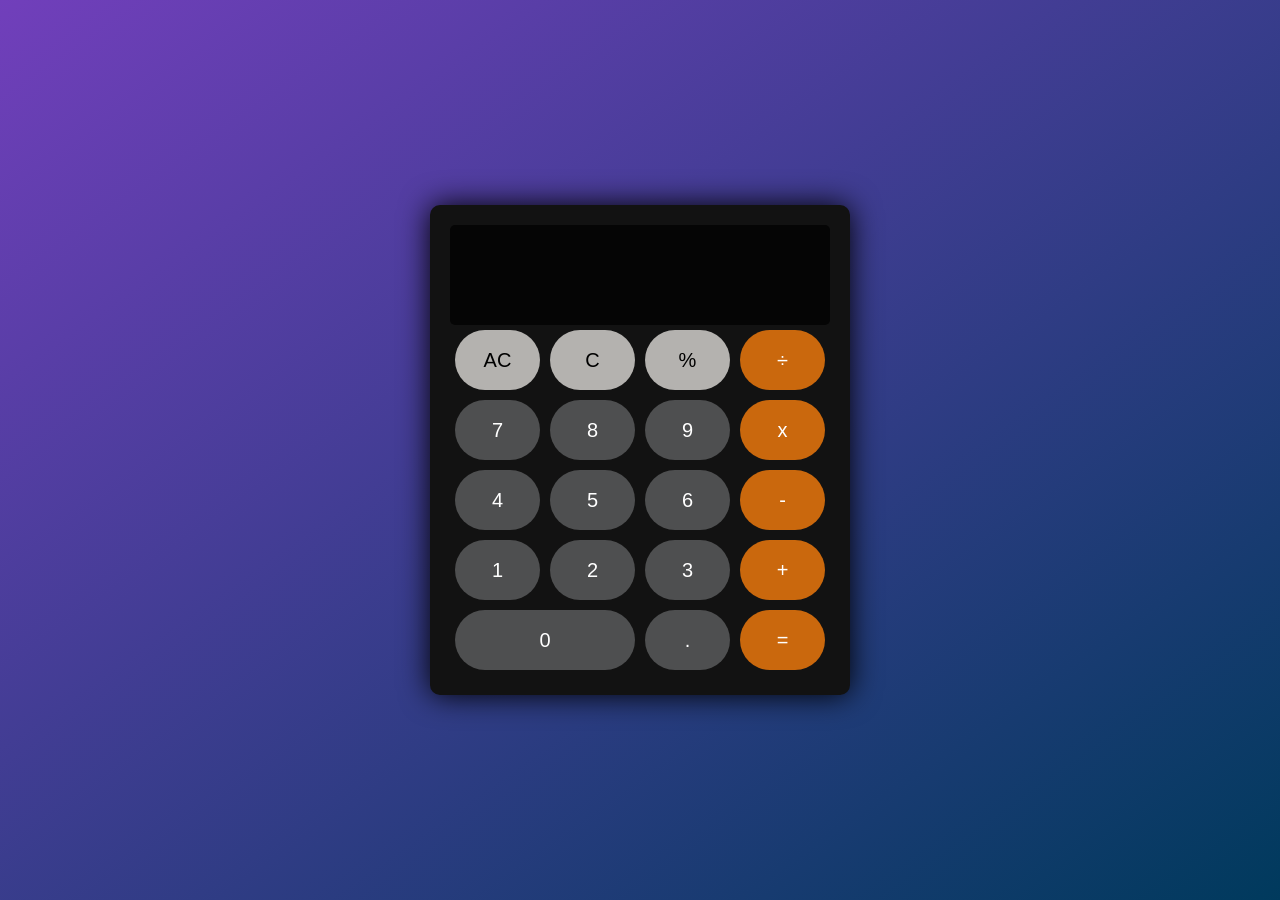
<file: js_calc_basica/index.html>
<!DOCTYPE html>
<html lang="en">

<head>
    <meta charset="UTF-8" />
    <meta name="viewport" content="width=device-width, initial-scale=1.0" />
    <meta http-equiv="X-UA-Compatible" content="ie=edge" />
    <title>Calculadora - Vanilla JS</title>
    <link rel="stylesheet" href="assets/css/style.css">
    <link rel="icon" type="image/png" sizes="32x32" href="assets/img/favicon-32x32.png">
</head>

<body>
    <div class="container">
        <div class="calculadora">
            <div class="pantalla">
                <div data-valor-previo class="valor-previo"></div>
                <div data-valor-actual class="valor-actual"></div>
            </div>
            <div class="buttons">
                <table>
                    <tr>
                        <td><button class="btn-especial" data-borrar-todo> AC </button></td>
                        <td><button class="btn-especial" data-borrar> C </button></td>
                        <td><button class="btn-especial" data-porcentaje> % </button></td>
                        <td><button class="btn-operador" data-operacion> ÷ </button></td>
                    </tr>
                    <tr>
                        <td><button class="btn-numero" data-numero> 7 </button></td>
                        <td><button class="btn-numero" data-numero> 8 </button></td>
                        <td><button class="btn-numero" data-numero> 9 </button></td>
                        <td><button class="btn-operador" data-operacion> x </button></td>
                    </tr>
                    <tr>
                        <td><button class="btn-numero" data-numero> 4 </button></td>
                        <td><button class="btn-numero" data-numero> 5 </button></td>
                        <td><button class="btn-numero" data-numero> 6 </button></td>
                        <td><button class="btn-operador" data-operacion> - </button></td>
                    </tr>
                    <tr>
                        <td><button class="btn-numero" data-numero> 1 </button></td>
                        <td><button class="btn-numero" data-numero> 2 </button></td>
                        <td><button class="btn-numero" data-numero> 3 </button></td>
                        <td><button class="btn-operador" data-operacion> + </button></td>
                    </tr>
                    <tr>
                        <td colspan="2"><button class="btn-numero" id="cero" data-numero> 0 </button></td>
                        <td><button class="btn-numero" data-numero> . </button></td>
                        <td><button class="btn-operador" data-igual> = </button></td>
                    </tr>
                </table>
            </div>
        </div>
    </div>

    <script src="src/script.js" defer></script>
</body>

</html>
</file>
<file: js_calc_basica/assets/css/style.css>
*,
body {
  box-sizing: border-box;
  font-family: Gotham Rounded, sans-serif;
  padding: 0;
  margin: 0;
  outline: 0;
}

body {
  background-image: linear-gradient(
    to bottom right,
    rgb(113, 63, 187),
    rgba(0, 58, 93, 1)
  );
}

.container {
  height: 100vh;
  width: 100vw;
  display: grid;
  place-items: center;

  /* Limitar ancho total para evitar expansión */
  max-width: 450px;
  margin: 0 auto;
}

.calculadora {
  width: 420px; /* Ancho fijo para evitar expansión */
  max-width: 100%;
  position: relative;
  height: auto;
  padding: 20px;
  border-radius: 10px;
  box-shadow: 0 0 30px #000;
  background-color: #121212;
}

.pantalla {
  background-color: rgba(0, 0, 0, 0.75);
  display: flex;
  align-items: flex-end;
  justify-content: space-around;
  flex-direction: column;
  word-wrap: break-word;
  word-break: break-all;
  height: 100px;
  padding: 0.5rem;
  border-radius: 5px;
  overflow: hidden;

  width: 100%;
  max-width: 400px;
  box-sizing: border-box;
}

.pantalla .valor-previo {
  color: rgba(255, 255, 255, 0.75);
  font-size: 1.5rem;
  white-space: nowrap;
  overflow: hidden;
  text-overflow: ellipsis;
  max-width: 100%;
}

.pantalla .valor-actual {
  color: white;
  font-size: clamp(1rem, 4vw, 2.5rem); /* Ajuste para texto largo */
  white-space: nowrap;
  overflow: hidden;
  text-overflow: ellipsis;
  max-width: 100%;
  box-sizing: border-box;
}

.calculadora #display {
  color: #ffffff;
}

/* Ajuste para que la tabla ocupe todo el ancho y columnas iguales */
.buttons table {
  width: 100%; /* La tabla ocupa todo el ancho */
  border-collapse: collapse;
  table-layout: fixed; /* Para que las columnas tengan igual ancho */
}

.buttons table td {
  padding: 0 5px; /* Ajusta el espacio entre botones */
}

.calculadora button.btn-numero {
  background-color: #4e4f50;
  color: #ffffff;
}

.calculadora button.btn-operador {
  background-color: #ca680d;
  color: #ffffff;
}

.calculadora button.btn-especial {
  background-color: #b4b2af;
  color: #000000;
}

button {
  width: 100%; /* Botones ocupan todo el ancho de su celda */
  max-width: none; /* Quitar limitación */
  box-sizing: border-box;
  height: 60px;
  border: 0;
  border-radius: 30px;
  font-size: 20px;
  cursor: pointer;
  transition: all 200ms ease;
  margin: 5px 0; /* Espacio vertical, pero no horizontal */
}

button:hover {
  transform: scale(1.1);
}

button#cero {
  width: 100%; /* Ajustar el botón 0 para que ocupe 2 columnas */
  /* grid-column: span 2;  Esto no aplica en tabla, solo si usas grid */
}


/*Laboratorio:
1. Arreglar bug que limite los numeros en pantalla
2. Funcionabilidad de boton de porcentaje
3. Si lo que se presiona despues de igual es un numero entonces que borre el resultado anterior e inicie una nueva operacion
4. Muestre la operacion completa en el display superior
*/
</file>
